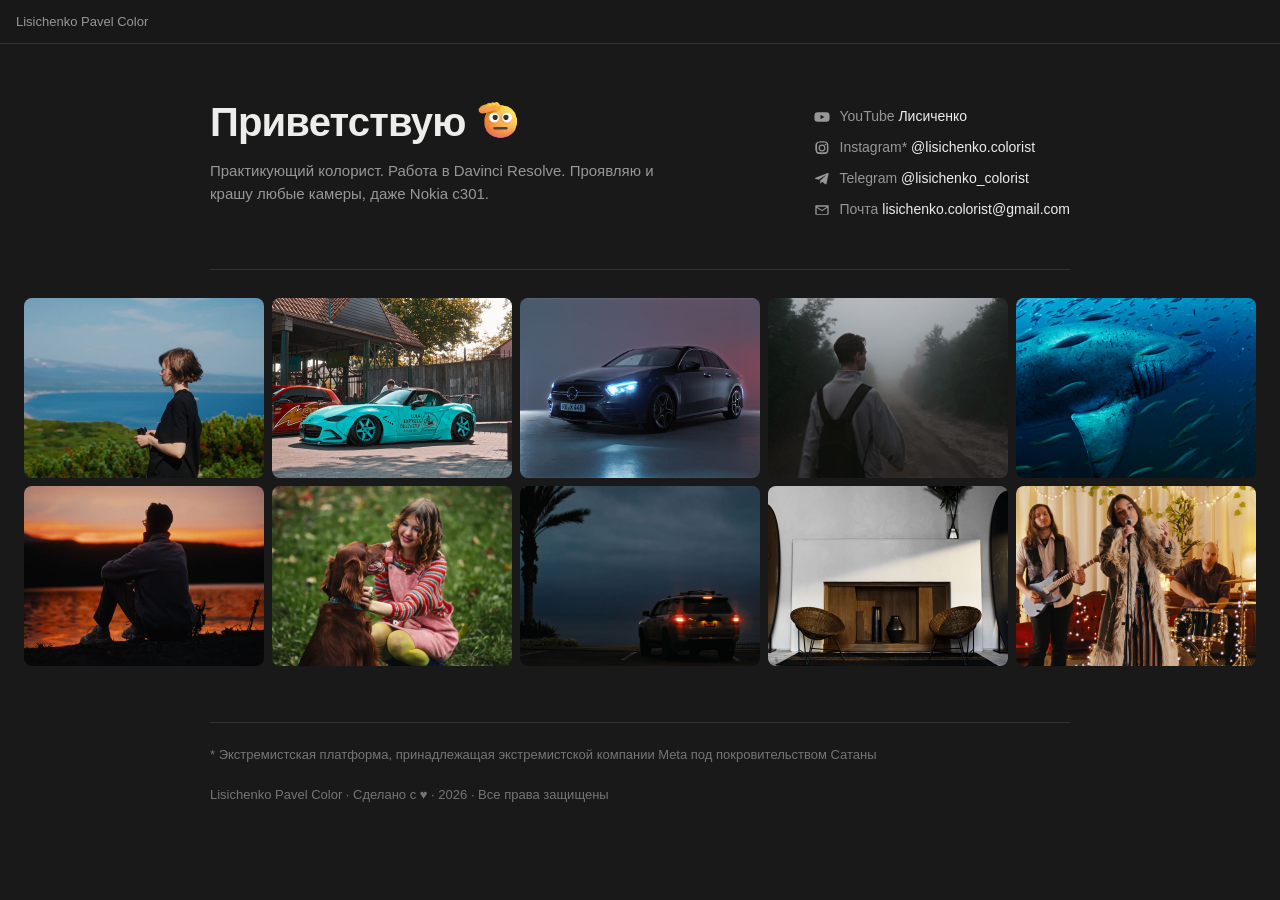
<file: index.html>
<!doctype html>
<html lang="ru"><head><meta charset="utf-8"><meta name="viewport" content="width=device-width, initial-scale=1"><meta name="description" content="Портфолио колориста Павла Лисиченко. Избранные работы по цветокоррекции видео."><title>Lisichenko Pavel Color — Портфолио</title><link rel="stylesheet" href="styles.css"></head>
<body data-page="home"><a class="skip-link" href="#main">К содержимому</a><div class="source-topbar"><a class="source-topbar-title" href="index.html" data-brand>Lisichenko Pavel Color</a></div>
<main class="page portfolio-page" id="main"><header class="source-hero"><div class="hero-main"><h1 class="hero-title" id="studioName"></h1><p class="hero-desc" id="studioDesc"></p></div><nav class="hero-links" id="socialLinks" aria-label="Контакты"></nav></header><hr class="source-divider">
<section class="work" aria-label="Избранные работы"><div class="grid" id="grid"></div><p class="empty" id="emptyState" role="status" hidden>Работы пока не добавлены.</p></section><p class="demo-note source-demo-note" id="demoNote"></p><footer class="source-foot">
  <div style="margin-bottom: 20px;">* Экстремистская платформа, принадлежащая экстремистской компании Meta под покровительством Сатаны</div>
  <div><span id="footName">Motion Studio</span> · Сделано с ♥ · <span id="year"></span> · Все права защищены</div>
</footer></main><noscript><p class="noscript">Для отображения проектов включите JavaScript.</p></noscript><script src="projects.js"></script><script src="data.js"></script><script src="script.js"></script></body></html>
</file>
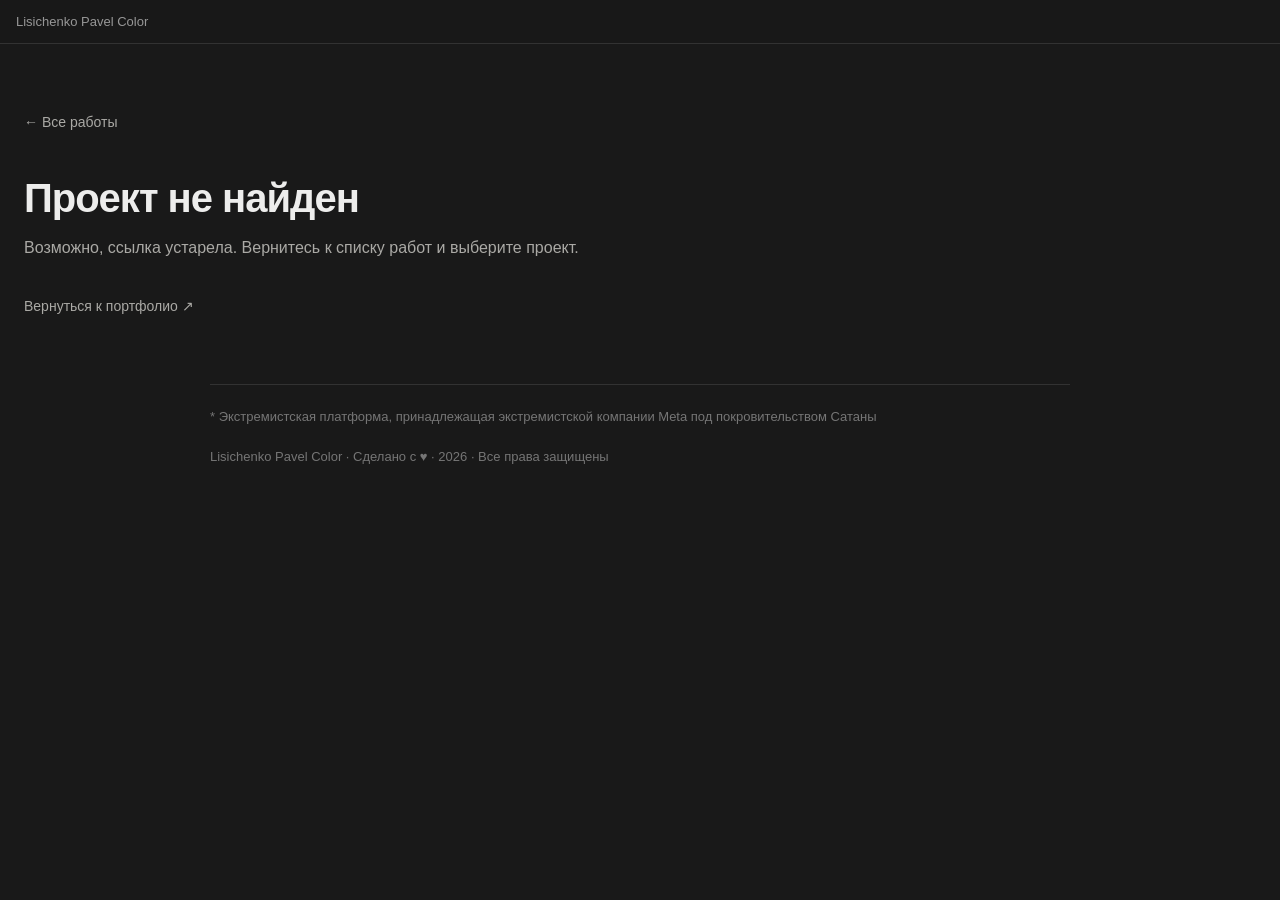
<file: project.html>
<!doctype html>
<html lang="ru"><head><meta charset="utf-8"><meta name="viewport" content="width=device-width, initial-scale=1"><meta name="description" content="Проект из портфолио колориста: кадры, описание и видео."><title>Проект — Lisichenko Pavel Color</title><link rel="stylesheet" href="styles.css"></head>
<body data-page="project"><a class="skip-link" href="#main">К содержимому</a><div class="source-topbar"><a class="source-topbar-title" href="index.html" data-brand>Lisichenko Pavel Color</a></div><main class="page project-page" id="main"><a class="back-link" href="index.html">← Все работы</a><article id="projectContent"></article><nav class="project-return" aria-label="Возврат к портфолио"><a class="back-link" href="index.html">Вернуться к портфолио ↗</a></nav><footer class="source-foot">
  <div style="margin-bottom: 20px;">* Экстремистская платформа, принадлежащая экстремистской компании Meta под покровительством Сатаны</div>
  <div><span id="footName">Motion Studio</span> · Сделано с ♥ · <span id="year"></span> · Все права защищены</div>
</footer></main><noscript><p class="noscript">Для отображения проекта включите JavaScript.</p></noscript><script src="projects.js"></script><script src="data.js"></script><script src="script.js"></script></body></html>
</file>
<file: styles.css>
:root{color-scheme:dark;--canvas:#191919;--surface:#202020;--raised:#2b2b2a;--text:#ededec;--muted:#aaa9a5;--border:rgba(255,255,255,.16);--sans:-apple-system,BlinkMacSystemFont,"Segoe UI",Roboto,Arial,sans-serif}
*{box-sizing:border-box}body{margin:0;background:var(--canvas);color:var(--text);font:16px/1.5 var(--sans);-webkit-font-smoothing:antialiased}a{color:inherit;text-decoration:none}button,button,a,button{cursor:pointer}[hidden]{display:none!important}:focus-visible{outline:2px solid #8dbcf3;outline-offset:5px}button,a{touch-action:manipulation}.topbar{height:48px;padding:0 24px;border-bottom:1px solid var(--border);display:flex;align-items:center;justify-content:space-between;background:rgba(25,25,25,.96)}.brand{font-size:14px;color:var(--muted);display:flex;align-items:center;min-height:44px}.topbar-note{color:var(--muted);font-size:14px;letter-spacing:.12em}.page{max-width:1328px;margin:auto;padding:56px 40px 32px}.hero{display:flex;justify-content:space-between;align-items:flex-start;gap:40px}.hero-main{max-width:680px}.eyebrow{font-size:14px;color:var(--muted);margin:0 0 16px}h1{font-size:40px;line-height:1.1;letter-spacing:-.025em;font-weight:800;margin:0 0 16px}.hero-desc{font-size:16px;color:var(--muted);margin:0;max-width:560px}.hero-links{display:flex;flex-direction:column;gap:4px;padding-top:22px}.social{min-height:44px;display:flex;align-items:center;gap:12px;font-size:14px;color:var(--muted)}.social b{font-weight:500;color:var(--text)}.social:hover b,.back-link:hover{color:#8dbcf3}.divider{border:0;border-top:1px solid var(--border);margin:40px 0 24px}h2{font-size:18px;font-weight:700;margin:0}.portfolio-page{max-width:none;padding-left:24px;padding-right:24px}
.grid{display:grid;grid-template-columns:repeat(5,minmax(0,1fr));gap:8px}
.frame-link{position:relative;display:block;overflow:hidden;aspect-ratio:4/3;background:var(--surface);border-radius:8px}
.frame-link img{width:100%;height:100%;object-fit:cover;object-position:center;display:block}
.frame-link .scrim{position:absolute;inset:0;background:rgba(0,0,0,.54);opacity:0;transition:opacity .22s ease}
.frame-copy{position:absolute;inset:0;padding:16px;display:flex;flex-direction:column;justify-content:center;align-items:center;text-align:center;color:#fff;opacity:0;transition:opacity .22s ease;overflow-wrap:anywhere}
.frame-copy strong{font-size:20px;line-height:1.2;font-weight:650;letter-spacing:-.02em}
.frame-copy small{font-size:14px;line-height:1.45;margin-top:8px}
.frame-link:hover .scrim,.frame-link:focus-visible .scrim,.frame-link:hover .frame-copy,.frame-link:focus-visible .frame-copy{opacity:1}
.foot{margin-top:64px;border-top:1px solid var(--border);padding-top:24px;color:var(--muted);font-size:14px}.foot>div{display:flex;justify-content:space-between;gap:16px;flex-wrap:wrap}.demo-note{margin:0 0 20px;max-width:760px}.empty{padding:48px 0;color:var(--muted)}.back-link{display:inline-flex;min-height:44px;align-items:center;color:var(--muted);font-size:14px;margin:0 0 32px}.project-header{display:block;text-align:center;margin-bottom:32px}.project-header h1{margin:0 0 12px}.project-subtitle{margin:0;color:var(--muted)}.project-cover{width:100%;max-height:680px;object-fit:cover;display:block;border-radius:8px}.project-description{display:block;padding:40px 0;border-bottom:1px solid var(--border)}.project-description p{max-width:760px;margin:0 auto;color:var(--muted);white-space:pre-line;text-align:center}.project-section{margin-top:40px}.section-heading{display:flex;align-items:center;justify-content:space-between;margin-bottom:20px}.section-heading span{color:var(--muted);font-size:14px}.stills{display:grid;grid-template-columns:repeat(3,minmax(0,1fr));gap:2px;align-items:start}.still{margin:0}.still img{width:100%;height:auto;aspect-ratio:auto;object-fit:contain;object-position:center;display:block;border-radius:0}.still figcaption{font-size:14px;color:var(--muted);margin-top:12px}.video-wrap{aspect-ratio:16/9;background:#111;border-radius:8px;overflow:hidden}.video-wrap iframe,.video-wrap video{width:100%;height:100%;display:block;border:0}.video-empty{border:1px solid var(--border);border-radius:8px;padding:24px 32px;color:var(--muted);background:var(--surface)}.video-empty p{margin:0;max-width:760px}.video-empty p+p{margin-top:8px}.visually-hidden{position:absolute;width:1px;height:1px;padding:0;margin:-1px;overflow:hidden;clip:rect(0,0,0,0);white-space:nowrap;border:0}.skip-link{position:fixed;top:8px;left:8px;padding:12px;background:var(--text);color:var(--canvas);z-index:100;transform:translateY(-200%)}.skip-link:focus{transform:none}.noscript{padding:24px}
@media(max-width:1100px){.grid{grid-template-columns:repeat(3,minmax(0,1fr))}.hero-links{padding-top:0}.hero{gap:24px}.social{flex-wrap:wrap;gap:4px 10px}.social b{overflow-wrap:anywhere}}
@media(max-width:700px){.page{padding:32px 20px 24px}.topbar{padding:0 20px}.topbar-note{font-size:14px;letter-spacing:.05em}.hero{display:block}.hero-links{margin-top:20px;gap:0}.social{gap:12px}h1{font-size:32px}.divider{margin:28px 0 16px}.grid{grid-template-columns:1fr;gap:18px}.frame-link{aspect-ratio:auto;overflow:visible;background:none}.frame-link img{height:auto;aspect-ratio:4/3;border-radius:8px}.frame-link .scrim{display:none}.frame-link .frame-copy{position:static;inset:auto;padding:9px 2px 0;opacity:1;color:var(--text);align-items:flex-start;text-align:left}.frame-copy strong{font-size:14px;font-weight:600}.frame-copy small{display:none}.foot{margin-top:40px}.project-header{display:block;text-align:center;margin-bottom:32px}.back-link{margin-bottom:24px}.project-description{grid-template-columns:1fr;gap:16px;padding:28px 0}.stills{grid-template-columns:repeat(2,minmax(0,1fr))}.project-section{margin-top:28px}.video-empty{padding:20px}}
@media(hover:none){.frame-copy{opacity:1}.frame-link .scrim{opacity:1;background:rgba(0,0,0,.54)}}
@media(prefers-reduced-motion:reduce){*,*::before,*::after{scroll-behavior:auto!important;transition:none!important}}

/* Шапка, контакты и подвал полностью перенесены из исходного сайта. */
.source-topbar {
  height: 44px;
  display: flex;
  align-items: center;
  padding: 0 16px;
  border-bottom: 1px solid rgba(255, 255, 255, 0.11);
  position: sticky;
  top: 0;
  background: rgba(25, 25, 25, 0.85);
  backdrop-filter: blur(8px);
  z-index: 40;
}
.source-topbar-title { font-size: 13px; color: rgba(255, 255, 255, 0.55); font-weight: 500; }

.source-hero {
  display: flex;
  justify-content: space-between;
  align-items: flex-start;
  gap: 40px;
  flex-wrap: wrap;
}
.source-hero .hero-main { max-width: 560px; }
.source-hero .hero-title {
  font-size: 40px;
  line-height: 1.1;
  font-weight: 800;
  letter-spacing: -0.02em;
  margin: 0 0 16px;
}
.source-hero .hero-desc {
  color: rgba(255, 255, 255, 0.55);
  font-size: 15px;
  margin: 0 0 20px;
  max-width: 480px;
}
.source-hero .hero-links {
  display: flex;
  flex-direction: column;
  gap: 10px;
  padding-top: 6px;
}

.source-hero .hero-side {
  display: flex;
  flex-direction: column;
  align-items: flex-start;
  gap: 16px;
}

.source-hero .social {
  display: flex;
  align-items: center;
  gap: 10px;
  color: rgba(255, 255, 255, 0.55);
  text-decoration: none;
  font-size: 14px;
  transition: color 0.15s ease;
}
.source-hero .social:hover { color: var(--text); }
.source-hero .social svg { width: 16px; height: 16px; flex: none; }
.source-hero .social b { color: var(--text); font-weight: 500; }

.source-divider {
  border: none;
  border-top: 1px solid rgba(255, 255, 255, 0.11);
  margin: 44px 0 28px;
}

.source-foot {
  margin-top: 56px;
  padding-top: 22px;
  border-top: 1px solid rgba(255, 255, 255, 0.11);
  color: rgba(255, 255, 255, 0.4);
  font-size: 13px;
}


.source-hero,.source-divider,.source-foot{max-width:860px;margin-left:auto;margin-right:auto}
.source-hero .social{min-height:0;flex-wrap:nowrap;touch-action:manipulation}
.source-hero .social svg{overflow:visible}
.source-hero .social b{overflow-wrap:normal}
.source-hero .hero-links{margin-top:0}
.source-demo-note{margin:40px auto 0;max-width:860px;color:var(--muted);font-size:14px}
.source-topbar-title{display:inline-flex;align-items:center;height:44px}
.source-hero .hero-desc{line-height:1.5}
@media(max-width:640px){.source-hero{flex-direction:column;gap:22px}.source-hero .hero-title{font-size:32px}.source-hero .social span{overflow-wrap:anywhere}.source-hero .social b{overflow-wrap:anywhere}.source-hero .hero-main,.source-hero .hero-links{max-width:100%;min-width:0}}

.source-title-emoji{display:inline-block;width:1.15em;height:1.03em;object-fit:contain;vertical-align:-.12em}

.project-return{margin-top:24px}.project-return .back-link{margin-bottom:0}

@media(max-width:700px){.portfolio-page{padding-left:16px;padding-right:16px}}

/* Галерея проекта — те же внешние отступы, что у главной сетки. */
.project-page{max-width:none;padding-left:24px;padding-right:24px}
.project-header,.project-description,.project-page .project-section:not(.project-frames),.project-return{max-width:1248px;margin-left:auto;margin-right:auto}
@media(max-width:700px){.project-page{padding-left:16px;padding-right:16px}}

/* Оригинальные кадры: полноэкранный просмотр без обрезки и скруглений. */
.still-open{display:block;width:100%;padding:0;border:0;border-radius:0;background:transparent;color:inherit;cursor:zoom-in}
.still-open:focus-visible{outline:2px solid #eee;outline-offset:-3px}
.lightbox{position:fixed;inset:0;width:100vw;height:100vh;height:100dvh;max-width:none;max-height:none;margin:0;padding:0;border:0;border-radius:0;background:#080808;color:#fff;overflow:hidden;z-index:1000}
.lightbox:not([open]){display:none}
.lightbox::backdrop{background:#080808}
.lightbox:fullscreen{width:100%;height:100%;background:#080808}
.lightbox-stage{position:absolute;inset:40px 64px;overflow:hidden}
.lightbox-image{position:absolute;inset:0;width:100%;height:100%;object-fit:contain;object-position:center;display:block;border-radius:0}
.lightbox-button{position:absolute;z-index:2;display:grid;place-items:center;width:44px;height:44px;padding:0;border:1px solid #737371;border-radius:8px;background:rgba(20,20,20,.9);color:white;cursor:pointer;transition:background .12s ease}
.lightbox-button:hover{background:#383836}
.lightbox-close{top:max(16px,env(safe-area-inset-top));left:max(16px,env(safe-area-inset-left))}
.lightbox-prev{left:max(12px,env(safe-area-inset-left));top:50%;transform:translateY(-50%)}
.lightbox-next{right:max(12px,env(safe-area-inset-right));top:50%;transform:translateY(-50%)}
.lightbox-next svg{transform:rotate(180deg)}
.lightbox-message{position:absolute;z-index:1;left:50%;top:50%;transform:translate(-50%,-50%);max-width:calc(100% - 144px);margin:0;padding:12px 16px;background:#202020;color:#fff;border-radius:8px;text-align:center;font-size:16px;line-height:1.5}
@media(max-width:700px){.lightbox-stage{inset:64px 8px 24px}.lightbox-prev{left:8px}.lightbox-next{right:8px}.lightbox-close{left:max(12px,env(safe-area-inset-left));top:max(12px,env(safe-area-inset-top))}}

/* Единая сетка: одинаковые колонки и зазоры во всей галерее. */
.project-page .project-frames{width:calc(100% + 48px);margin-left:-24px;margin-right:-24px}
.feature-stills{--frame-gap:8px;display:grid;grid-template-columns:repeat(3,minmax(0,1fr));gap:var(--frame-gap);align-items:stretch}
.feature-stills .still{display:flex;flex-direction:column;min-width:0;min-height:0;margin:0}
.feature-stills .still-open{position:relative;aspect-ratio:16/9;background:#080808;overflow:hidden;flex:none}
.feature-stills .still img{position:absolute;inset:0;width:100%;height:100%;aspect-ratio:auto;object-fit:contain}
.feature-stills .feature-main{grid-column:span 2;grid-row:span 2}
.feature-stills .feature-main .still-open{aspect-ratio:auto;flex:1;min-height:0;height:0}
.feature-stills figcaption{flex:none;margin-top:8px}
.feature-count-1 .feature-main{grid-column:1 / -1;grid-row:auto}
.feature-count-1 .feature-main .still-open{flex:none;height:auto;aspect-ratio:16/9}
.feature-count-2 .feature-main{grid-row:auto}
.feature-count-2 .feature-main .still-open{flex:none;height:auto;aspect-ratio:16/9}
@media(max-width:700px){
  .project-page .project-frames{width:calc(100% + 32px);margin-left:-16px;margin-right:-16px}
  .feature-stills{grid-template-columns:repeat(2,minmax(0,1fr))}
  .feature-stills .feature-main{grid-column:1 / -1;grid-row:auto}
  .feature-stills .feature-main .still-open{aspect-ratio:16/9;flex:none;height:auto}
}

/* Масштаб оригинального кадра: интерфейс вне области изображения. */
.lightbox-stage{inset:80px 64px 32px;touch-action:none;user-select:none;cursor:zoom-in}
.lightbox-stage.is-zoomed{cursor:grab}
.lightbox-stage.is-dragging{cursor:grabbing}
.lightbox-image{inset:auto;left:50%;top:50%;max-width:none;max-height:none;object-fit:contain;transform-origin:center;user-select:none;pointer-events:none}
.lightbox-zoom{position:absolute;z-index:3;top:max(16px,env(safe-area-inset-top));left:50%;transform:translateX(-50%);display:flex;align-items:center;gap:4px;padding:3px;background:#141414;border:1px solid #737371;border-radius:8px;color:#fff}
.lightbox-zoom button{display:grid;place-items:center;min-width:44px;min-height:44px;padding:0 10px;border:0;border-radius:4px;background:transparent;color:#fff;font:inherit;cursor:pointer}
.lightbox-zoom .zoom-in,.lightbox-zoom .zoom-out{font-size:24px;line-height:1}
.lightbox-zoom button:hover:not(:disabled){background:#383836}
.lightbox-zoom button:disabled{color:#919191;cursor:default}
.zoom-level{min-width:44px;text-align:center;font-size:14px;font-variant-numeric:tabular-nums}
.zoom-fit{font-size:14px!important}
@media(max-width:700px){
 .lightbox-stage{inset:72px 8px 84px}
 .lightbox-zoom{top:auto;bottom:max(16px,env(safe-area-inset-bottom))}
}

/* Чистые навигационные значки, мягкий свет вместо обводки. */
.lightbox{font:inherit}
.lightbox-button{width:56px;height:64px;border:0;border-radius:0;background:transparent;isolation:isolate}
.lightbox-button:hover{background:transparent}
.lightbox-button::before{content:"";position:absolute;inset:0 -4px;z-index:-1;border-radius:8px;background:rgba(255,255,255,.17);filter:blur(12px);opacity:0;transform:scale(.86);transition:opacity 180ms ease,transform 180ms ease;pointer-events:none}
.lightbox-button svg{display:block;transition:transform 180ms ease;filter:drop-shadow(0 1px 3px rgba(0,0,0,.55));pointer-events:none}
.lightbox-button:hover::before{opacity:1;transform:scale(1)}
.lightbox-button:hover svg{transform:scale(1.18)}
.lightbox-button:focus-visible{outline:0}
.lightbox-close{left:auto;right:max(16px,env(safe-area-inset-right));top:max(12px,env(safe-area-inset-top));height:56px}
.lightbox-prev{left:32px;top:50%;transform:translate(-50%,-50%)}
.lightbox-next{right:32px;top:50%;transform:translate(50%,-50%)}
.lightbox-next svg{transform:rotate(180deg)}
.lightbox-next:hover svg{transform:rotate(180deg) scale(1.18)}
.lightbox-zoom .zoom-fit{width:44px;padding:0}
.zoom-fit svg{transition:transform 180ms ease}
.zoom-fit:hover:not(:disabled) svg{transform:rotate(-30deg)}
/* Подсказка поверх кадра: мягкая дымка без прямоугольных границ. */
.lightbox-hint{position:absolute;z-index:1;box-sizing:border-box;margin:0;padding:22px 24px 34px;min-height:88px;pointer-events:none;text-align:center;font:inherit;font-size:16px;line-height:1.5;color:#fff;text-shadow:0 1px 3px rgba(0,0,0,.65);background:radial-gradient(ellipse at 50% 42%,rgba(0,0,0,.57) 0%,rgba(0,0,0,.34) 38%,rgba(0,0,0,0) 74%);opacity:0;visibility:hidden;transform:translateY(-3px);transition:opacity 220ms ease,transform 220ms ease,visibility 0s linear 220ms}
.lightbox-hint.is-visible{opacity:1;visibility:visible;transform:translateY(0);transition:opacity 220ms ease,transform 220ms ease,visibility 0s}
.lightbox-hint.is-instant{transition:none}
@media(max-width:700px){
 .lightbox-close{left:auto;right:max(8px,env(safe-area-inset-right));top:max(8px,env(safe-area-inset-top))}
 .lightbox-hint{font-size:14px;padding:16px 20px 28px;min-height:88px}
}
@media(prefers-reduced-motion:reduce){
 .lightbox-button svg,.lightbox-button::before,.zoom-fit svg,.lightbox-hint,.lightbox-hint.is-visible{transition:none}
}

/* v14: внешний шаг галереи совпадает с промежутками между кадрами. */
.project-page .project-frames{padding:8px}
/* Мягкие вытянутые боковые области без квадратной обводки. */
.lightbox-prev,.lightbox-next{width:var(--navigation-width,88px);height:min(390px,40dvh)}
.lightbox-prev::before,.lightbox-next::before{inset:0;filter:none;border-radius:0;background:linear-gradient(90deg,transparent 0%,rgba(255,255,255,.13) 28%,rgba(255,255,255,.13) 72%,transparent 100%);mask-image:linear-gradient(180deg,transparent 0%,#000 20%,#000 80%,transparent 100%)}
/* Размытие подсказки по всей видимой ширине кадра, без резких краёв. */
.lightbox-hint{height:80px;min-height:0;padding:0 24px;display:flex;align-items:center;justify-content:center;overflow:hidden;background:none;isolation:isolate;transform:none;transition:opacity 220ms ease,visibility 0s linear 220ms}
.lightbox-hint::before{content:"";position:absolute;inset:0;z-index:-1;background:rgba(0,0,0,.32);backdrop-filter:blur(6px);-webkit-backdrop-filter:blur(6px);mask-image:linear-gradient(180deg,transparent 0%,#000 22%,#000 62%,transparent 100%)}
.lightbox-hint.is-visible{transform:none;transition:opacity 220ms ease,visibility 0s}
.lightbox-hint.is-instant{transition:none}
@media(max-width:700px){
 .lightbox-prev,.lightbox-next{width:48px;height:160px}
 .lightbox-hint{height:80px;min-height:0;padding:0 20px}
}
@media(prefers-reduced-motion:reduce){.lightbox-hint,.lightbox-hint.is-visible{transition:none}}

/* v15: непрерывный градиент от самого края кадра, без прозрачного зазора. */
.lightbox-hint{height:100px;font-family:var(--sans);font-size:18px;font-weight:400;line-height:1.5;letter-spacing:normal;align-items:flex-start;padding:24px 24px 0}
.lightbox-hint::before{background:linear-gradient(to bottom,#000 0%,rgba(0,0,0,0) 100%);mask-image:none;backdrop-filter:none;-webkit-backdrop-filter:none}
/* Системные синие рамки не попадают в просмотрщик. */
.lightbox:focus,.lightbox:focus-visible,.lightbox button:focus,.lightbox button:focus-visible{outline:none}
/* Доступный маркер появляется лишь при переходе Tab, не от других клавиш. */
.lightbox.is-keyboard-navigation .lightbox-button:focus-visible::after{content:"";position:absolute;width:24px;height:2px;left:50%;top:calc(50% + 22px);transform:translateX(-50%);background:#eee;pointer-events:none}
.lightbox.is-keyboard-navigation .lightbox-zoom button:focus-visible{box-shadow:inset 0 -2px #eee;background:#383836}
@media(max-width:700px){.lightbox-hint{height:100px;font-size:16px;padding:20px 16px 0}}

/* v16: сравнение — фиксированное окно 16:9, 3/5 ширины страницы. */
.project-page .project-section.project-comparison{max-width:none;margin-top:48px}
.project-comparison>.section-heading{max-width:1248px;margin-left:auto;margin-right:auto}
.comparison-player{width:60vw;max-width:100%;margin:0 auto;font-family:var(--sans)}
.comparison-window{position:relative;width:100%;aspect-ratio:16/9;overflow:hidden;background:var(--surface)}
.comparison-picture{position:absolute;inset:0}
.comparison-image{display:block;width:100%;height:100%;object-fit:cover;object-position:center;transition:none!important;animation:none!important;border-radius:0;user-select:none}
.comparison-status{position:absolute;inset:0;display:flex;align-items:center;justify-content:center;text-align:center;margin:0;padding:24px 64px;font:16px/1.5 var(--sans);color:var(--muted)}
.comparison-arrow{position:absolute;top:50%;transform:translateY(-50%);display:grid;place-items:center;width:48px;height:64px;padding:0;border:0;border-radius:0;background:transparent;color:white;cursor:pointer;transition:none}
.comparison-arrow::before{content:"";position:absolute;inset:0;background:radial-gradient(ellipse,rgba(0,0,0,.5),transparent 72%);pointer-events:none}
.comparison-arrow:hover::before{background:radial-gradient(ellipse,rgba(0,0,0,.8),transparent 72%)}
.comparison-arrow svg{position:relative;pointer-events:none;filter:drop-shadow(0 1px 2px #000)}
.comparison-prev{left:0}.comparison-next{right:0}.comparison-next svg{transform:rotate(180deg)}
.comparison-path{display:flex;align-items:center;justify-content:center;flex-wrap:wrap;column-gap:8px;row-gap:0;margin:12px 0 0;text-align:center}
.comparison-path button{position:relative;min-height:44px;padding:8px 2px;border:0;background:none;color:var(--muted);font:16px/1.5 var(--sans);cursor:pointer;white-space:nowrap;transition:none}
.comparison-path button:hover{color:var(--text)}
.comparison-path button[aria-pressed="true"]{color:#fff;text-decoration:underline;text-underline-offset:7px;text-decoration-thickness:2px}
.comparison-separator{display:inline-flex;align-items:center;font-size:16px;color:var(--muted);user-select:none}
.comparison-player:focus-visible{outline:1px solid #eee;outline-offset:6px}
.comparison-player button:focus-visible{outline:2px solid #eee;outline-offset:2px}
@media(max-width:700px){
 .project-page .project-comparison{margin-top:32px}
 .comparison-player{width:100%}
 .comparison-path{column-gap:6px;margin-top:8px}
 .comparison-path button{font-size:14px;padding:8px 1px}
 .comparison-separator{font-size:14px}
 .comparison-status{font-size:14px;padding:16px 52px}
 .comparison-arrow{width:44px;height:56px}
}

/* v17: после закрытия просмотрщика фокус не оставляет полос на кадре. */
.still-open.is-viewer-return:focus,.still-open.is-viewer-return:focus-visible{outline:none}
/* Стрелки сравнения находятся в отдельных боковых полях, а не поверх кадра. */
.comparison-player{width:calc(60vw + 128px)}
.comparison-stage{display:grid;grid-template-columns:48px minmax(0,1fr) 48px;column-gap:16px;align-items:center}
.comparison-window{grid-column:2;grid-row:1}
.comparison-stage .comparison-arrow{position:relative;top:auto;left:auto;right:auto;transform:none;grid-row:1;align-self:center;justify-self:center;width:48px;height:min(240px,28vw)}
.comparison-stage .comparison-prev{grid-column:1}
.comparison-stage .comparison-next{grid-column:3}
.comparison-arrow::before{background:radial-gradient(ellipse,rgba(255,255,255,.06),transparent 72%)}
.comparison-arrow:hover::before{background:radial-gradient(ellipse,rgba(255,255,255,.16),transparent 72%)}
@media(max-width:700px){
 .comparison-player{width:100%}
 .comparison-stage{grid-template-columns:44px minmax(0,1fr) 44px;column-gap:4px}
 .comparison-stage .comparison-arrow{width:44px;height:80px}
}

/* v18: чистые значки. Размеры, координаты и области нажатия НЕ меняются. */
.lightbox-button::before,.comparison-arrow::before{content:none;background:none;filter:none}
.lightbox-button,.comparison-arrow{color:#c0c0bd;transition:color 140ms ease;background:transparent}
.lightbox-button:hover,.comparison-arrow:hover{color:#fff;background:transparent}
.lightbox-button svg,.comparison-arrow svg{filter:none;transition:none}
.lightbox-prev svg,.lightbox-prev:hover svg,.lightbox-close svg,.lightbox-close:hover svg{transform:none}
.lightbox-next svg,.lightbox-next:hover svg{transform:rotate(180deg)}
.comparison-prev svg,.comparison-prev:hover svg{transform:none}
.comparison-next svg,.comparison-next:hover svg{transform:rotate(180deg)}
/* Круговая стрелка сброса также без поворота и подложки при наведении. */
.lightbox-zoom .zoom-fit{color:#c0c0bd}
.lightbox-zoom .zoom-fit:hover:not(:disabled){color:#fff;background:transparent}
.zoom-fit svg,.zoom-fit:hover:not(:disabled) svg{transform:none;filter:none;transition:none}
/* Стрелки возврата и переходов: нейтральный цвет вместо синего. */
.back-link:hover,.back-link:focus-visible{color:#fff;background:transparent;text-shadow:none;filter:none}
.comparison-separator svg{filter:none;transform:none}
/* v19: фон по всей ширине кадра; 70% сверху, плавный сход до нуля.
   Косинусная кривая с мягким окончанием вместо обрезанного эллипса. */
.lightbox-hint{height:160px;max-height:100%;overflow:hidden;text-shadow:0 1px 3px rgba(0,0,0,.65)}
.lightbox-hint::before{
  inset:0;width:100%;transform:none;
  background:linear-gradient(to bottom,
    rgba(0,0,0,0.7000) 0%,
    rgba(0,0,0,0.6957) 5%,
    rgba(0,0,0,0.6829) 10%,
    rgba(0,0,0,0.6619) 15%,
    rgba(0,0,0,0.6332) 20%,
    rgba(0,0,0,0.5975) 25%,
    rgba(0,0,0,0.5557) 30%,
    rgba(0,0,0,0.5089) 35%,
    rgba(0,0,0,0.4582) 40%,
    rgba(0,0,0,0.4048) 45%,
    rgba(0,0,0,0.3500) 50%,
    rgba(0,0,0,0.2952) 55%,
    rgba(0,0,0,0.2418) 60%,
    rgba(0,0,0,0.1911) 65%,
    rgba(0,0,0,0.1443) 70%,
    rgba(0,0,0,0.1025) 75%,
    rgba(0,0,0,0.0668) 80%,
    rgba(0,0,0,0.0381) 85%,
    rgba(0,0,0,0.0171) 90%,
    rgba(0,0,0,0.0043) 95%,
    rgba(0,0,0,0.0000) 100%);
  mask-image:none;filter:none;
  backdrop-filter:none;-webkit-backdrop-filter:none;
}
@media(max-width:700px){.lightbox-hint{height:128px}}

/* v20:Ссылки в тексте описания: адрес Instagram показывается как @nickname. */
.project-description a{color:var(--text);text-decoration:underline;text-decoration-color:rgba(255,255,255,.3);text-underline-offset:3px;transition:color 140ms ease,text-decoration-color 140ms ease}
.project-description a:hover,.project-description a:focus-visible{color:#8dbcf3;text-decoration-color:#8dbcf3}
.project-description a.text-mention{font-weight:500;text-decoration-color:rgba(141,188,243,.55)}
.project-description a.text-mention:hover,.project-description a.text-mention:focus-visible{text-decoration-color:#8dbcf3}
</file>
